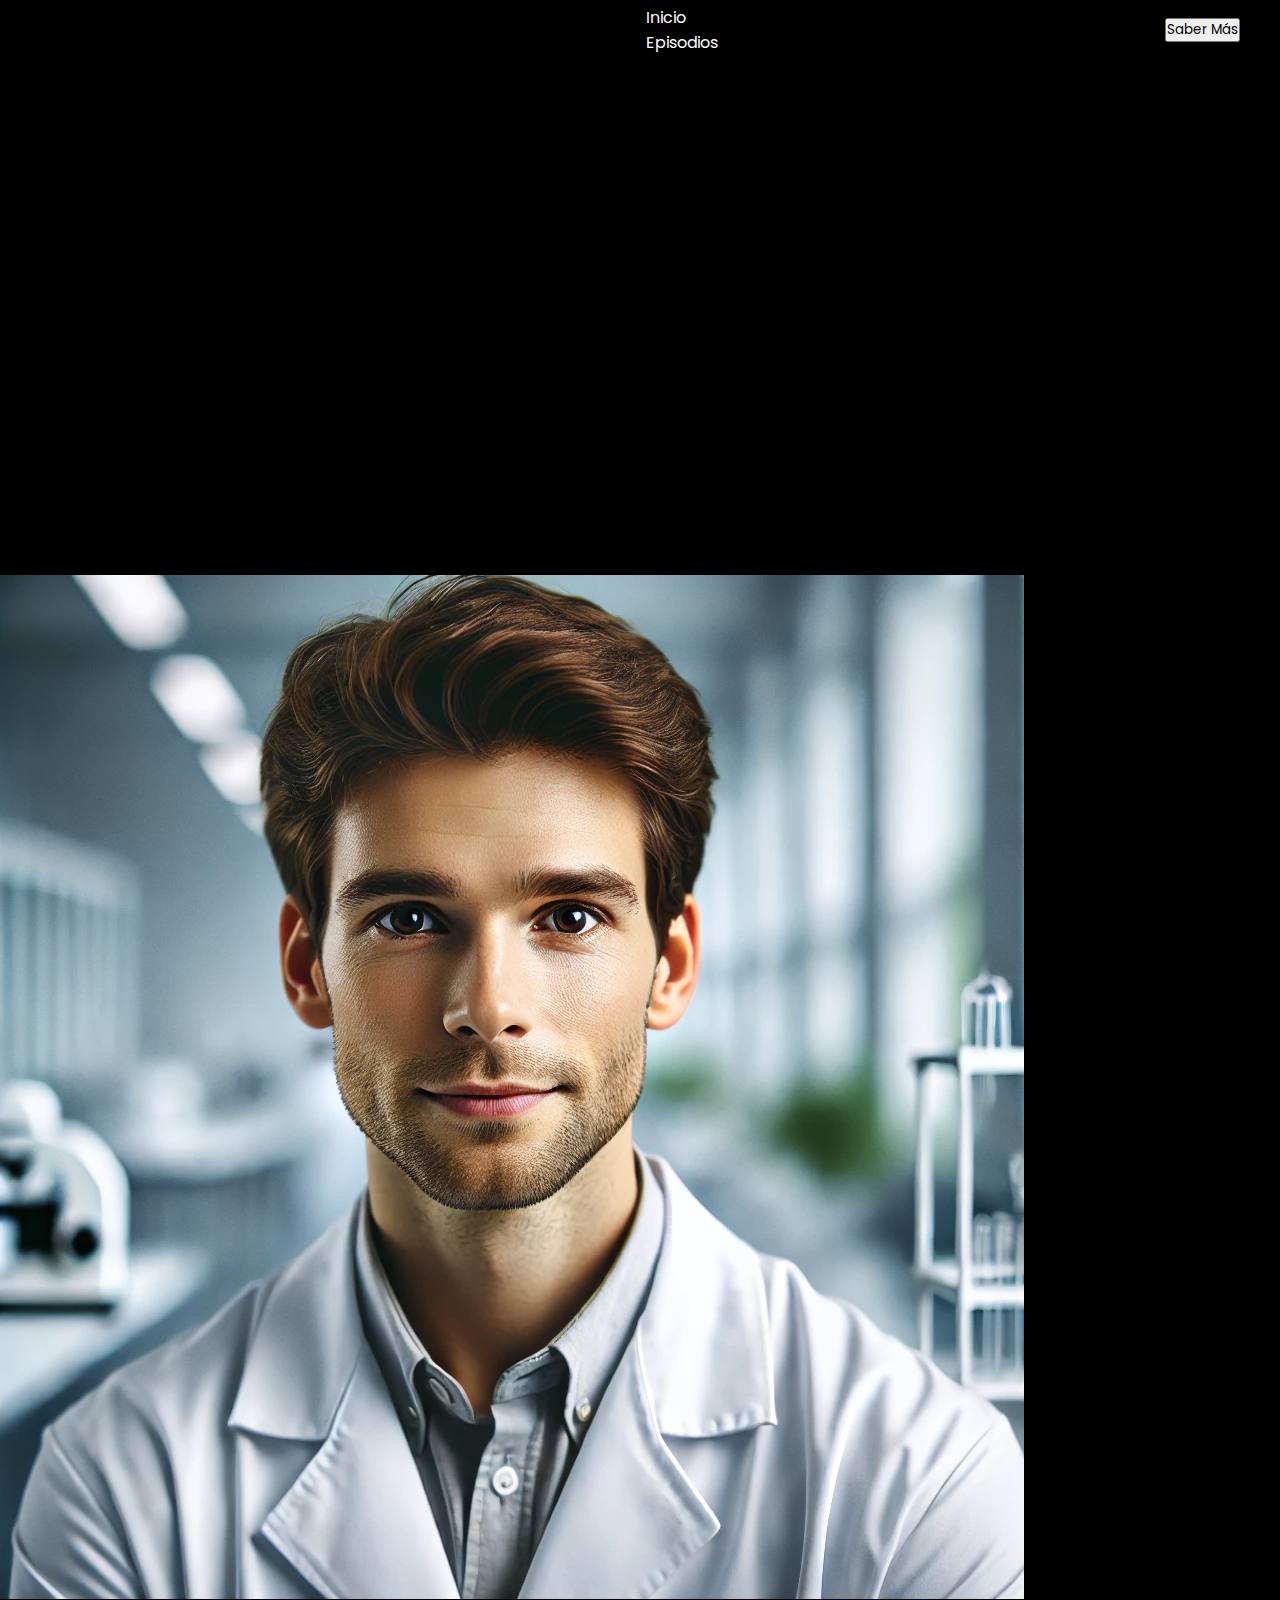
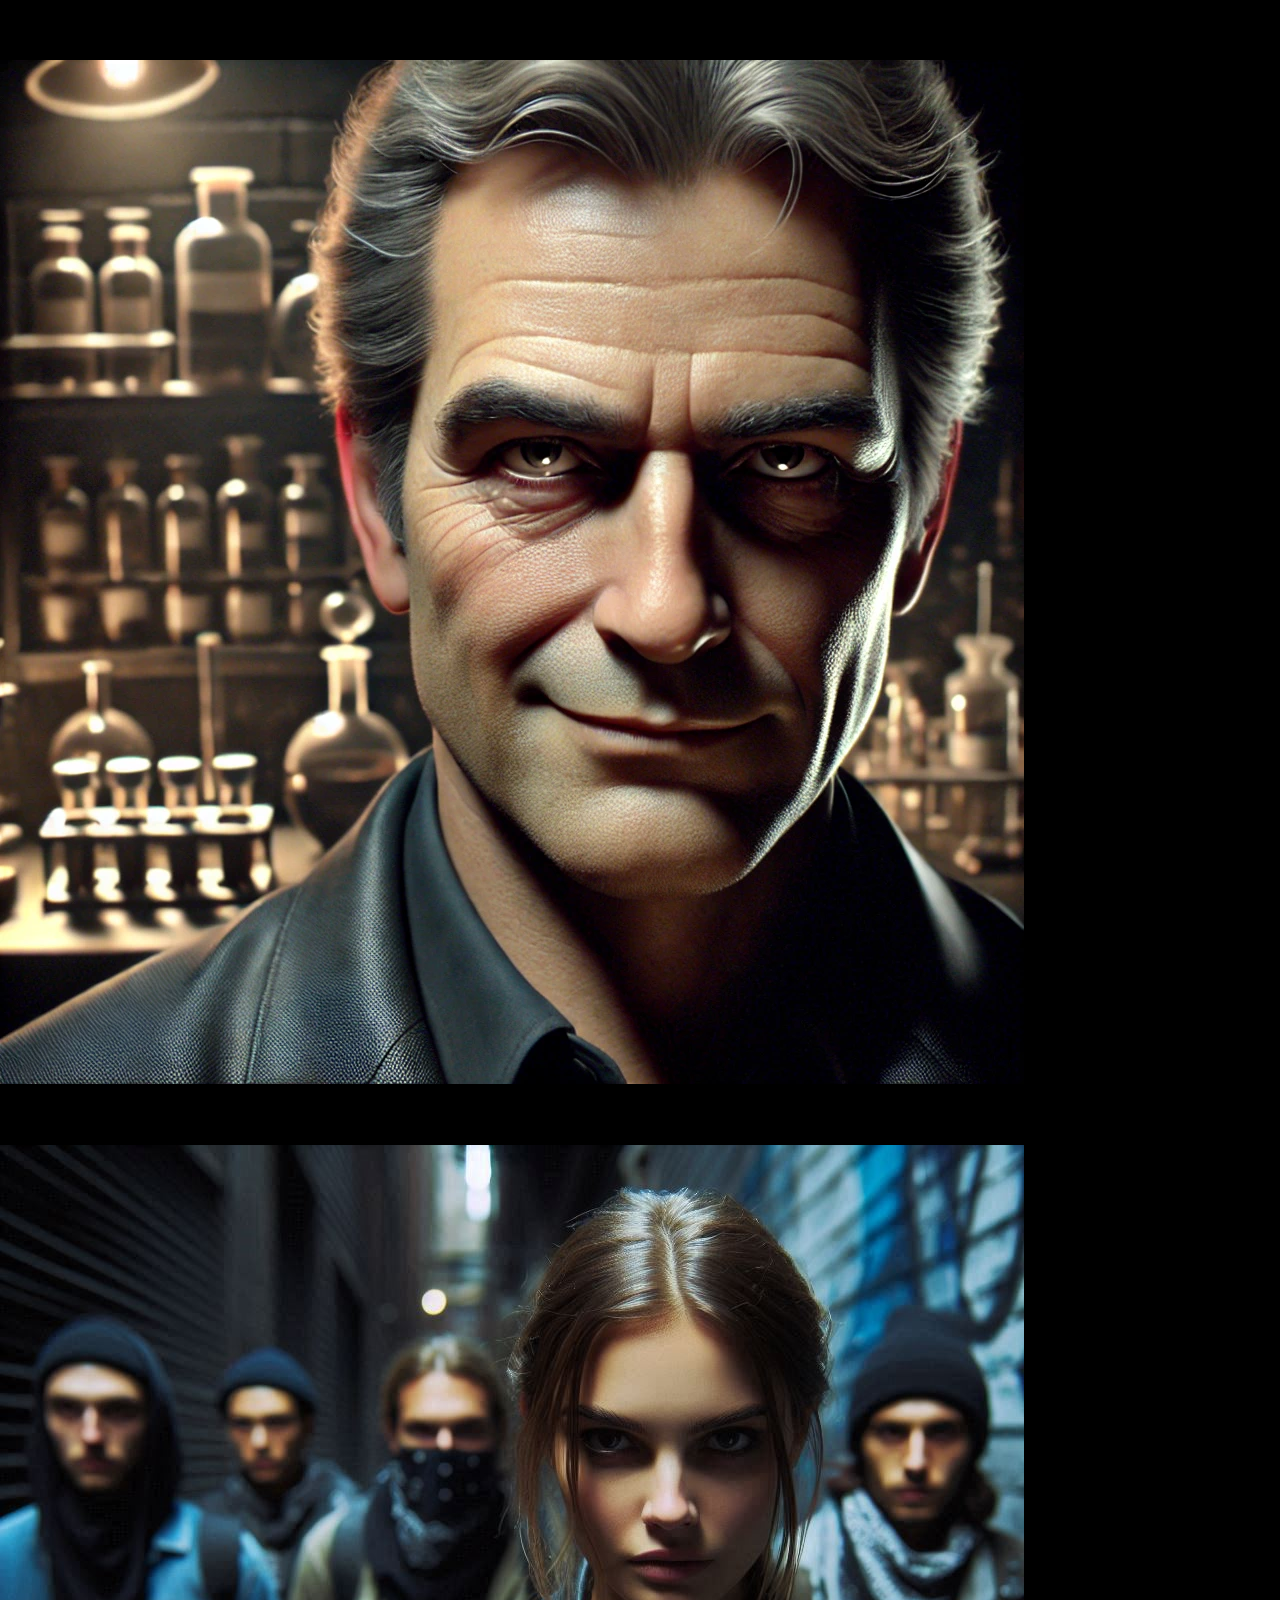
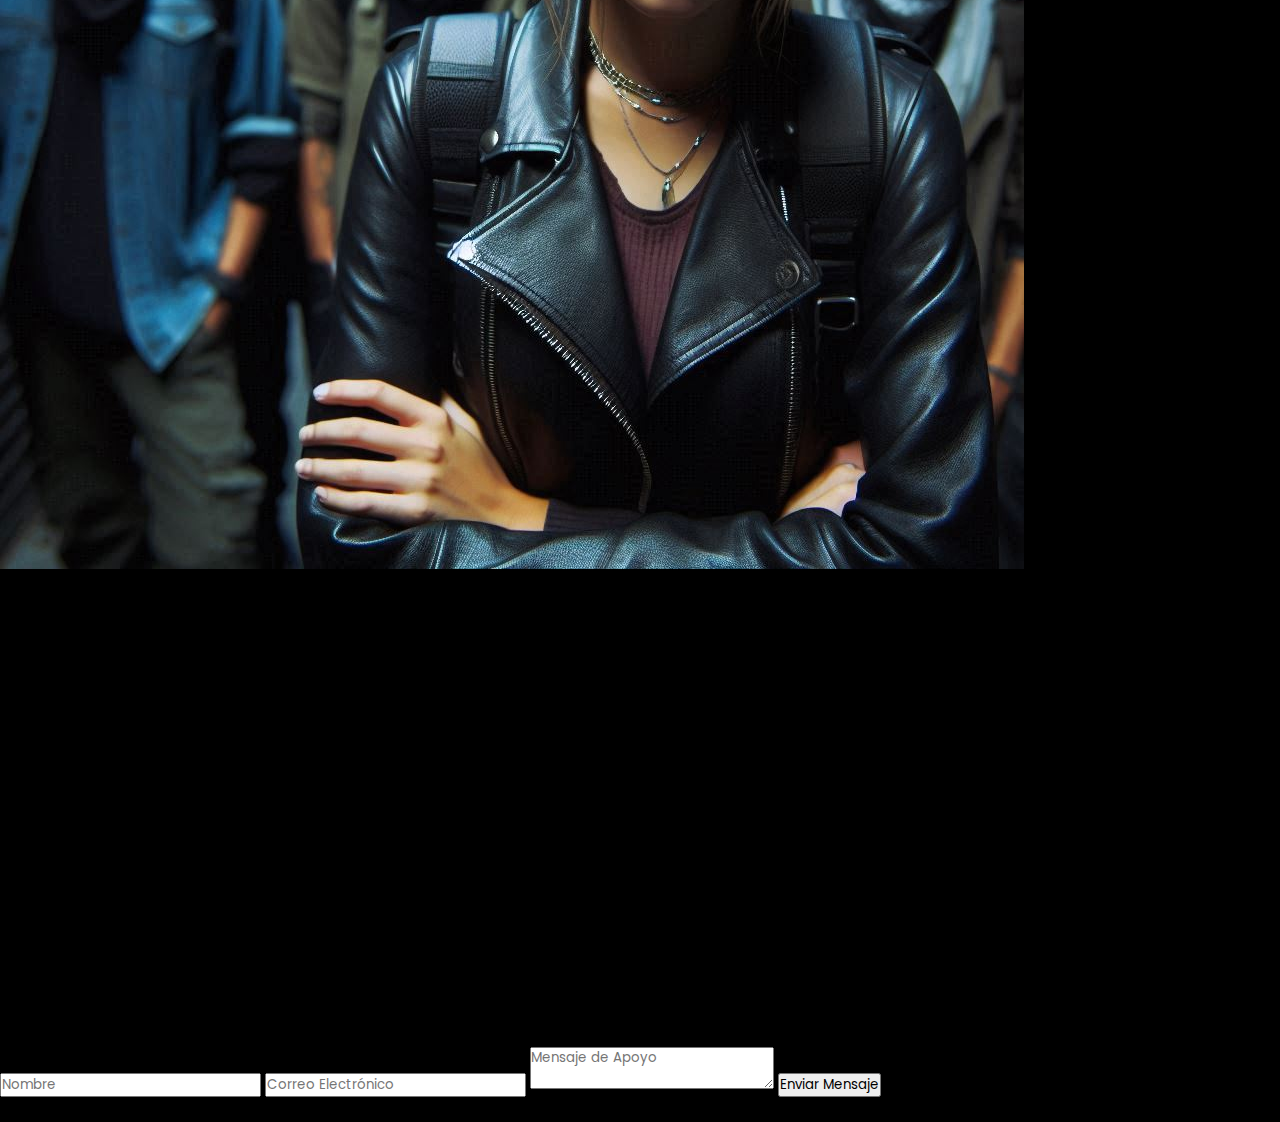
<file: index.html>
<!DOCTYPE html>
<html lang="en">
<head>
    <meta charset="UTF-8">
    <meta name="viewport" content="width=device-width, initial-scale=1.0">
    <title>Más allá del tiempo</title>
    <link rel="stylesheet" href="../css/style.css">
    <link rel="stylesheet" href="https://cdnjs.cloudflare.com/ajax/libs/font-awesome/6.6.0/css/all.min.css" 
        integrity="sha512-Kc323vGBEqzTmouAECnVceyQqyqdsSiqLQISBL29aUW4U/M7pSPA/gEUZQqv1cwx4OnYxTxve5UMg5GT6L4JJg==" 
        crossorigin="anonymous" referrerpolicy="no-referrer" />
</head>
<body>
    <header>
        <div class="navbar">
            <div class="logo">Más Allá Del Tiempo</div>
            <ul class="links">
                <li><a href="#hero">Inicio</a></li>
                <li><a href="portafolio.html">Episodios</a></li>
            </ul>
            <button onclick="window.location.href='#invitacion'" class="button">Saber Más</button>
        </div>
    </header>
    
    <main>
        <!-- Sección Hero -->
        <section id="hero">
            <h1>Bienvenidos a "Más Allá Del Tiempo"</h1>
            <p>Explora los misterios de la inmortalidad y el dilema del tiempo.</p>
        </section>

        <!-- Sección Introducción y Trailer -->
        <section id="intro-trailer">
            <div class="intro">
                <h2>Introducción a la Historia</h2>
                <p>Sumérgete en un viaje que explora los límites del tiempo y la inmortalidad. ¿Qué costo tendría la vida eterna? Acompaña a nuestros personajes mientras enfrentan dilemas éticos y personales que cambiarán sus vidas para siempre.</p>
            </div>
            <div class="trailer-video">
                <iframe width="560" height="315" src="https://www.youtube.com/embed/QfUMN_3fl9Y?si=QVNOnuh2Tui3tYvz" 
                        title="YouTube video player" frameborder="0" allow="accelerometer; autoplay; 
                        clipboard-write; encrypted-media; gyroscope; picture-in-picture" allowfullscreen>
                </iframe>
            </div>
        </section>

        <!-- Sección de Personajes -->
        <section id="personajes">
            <h2>Personajes Principales</h2>
            <div class="personajes-container">
                <div class="personaje">
                    <img src="../imagenes/Alex.webp" alt="Dr. Alex Rivers">
                    <h3>Dr. Alex Rivers</h3>
                    <p>Un científico brillante que lucha por los misterios de la vida eterna.</p>
                </div>
                <div class="personaje">
                    <img src="../imagenes/Morrow.webp" alt="Dr. Victor Morrow">
                    <h3>Dr. Victor Morrow</h3>
                    <p>El antagonista que desafía a Alex en su búsqueda de la inmortalidad.</p>
                </div>
                <div class="personaje">
                    <img src="../imagenes/8.jpg" alt="Evelyn Stone">
                    <h3>Evelyn Stone</h3>
                    <p>Una aliada clave en la lucha entre el tiempo y la inmortalidad.</p>
                </div>
            </div>
        </section>

        <!-- Sección Invitación -->
        <section id="invitacion">
            <h2>Únete a la Historia</h2>
            <p>Descubre más sobre el dilema de la inmortalidad y sé parte de esta emocionante aventura.</p>
            <div class="invitacion-video">
                <iframe width="560" height="315" src="https://www.youtube.com/embed/RpvOMAZxYTA?si=a9-I75WTOHWnnJ_-" 
                        title="YouTube video player" frameborder="0" allow="accelerometer; autoplay; 
                        clipboard-write; encrypted-media; gyroscope; picture-in-picture" allowfullscreen>
                </iframe>
            </div>
        </section>

        <!-- Sección de Contacto -->
        <section id="contacto">
            <h2>Apóyanos con tu Mensaje</h2>
            <form>
                <input type="text" placeholder="Nombre" required>
                <input type="email" placeholder="Correo Electrónico" required>
                <textarea placeholder="Mensaje de Apoyo"></textarea>
                <button type="submit">Enviar Mensaje</button>
            </form>
        </section>
    </main>

    <footer>
        <p>&copy; 2024 Más Allá Del Tiempo. Todos los derechos reservados.</p>
    </footer>

    <script src="../js/javascript.js"></script>
</body>
</html>
</file>
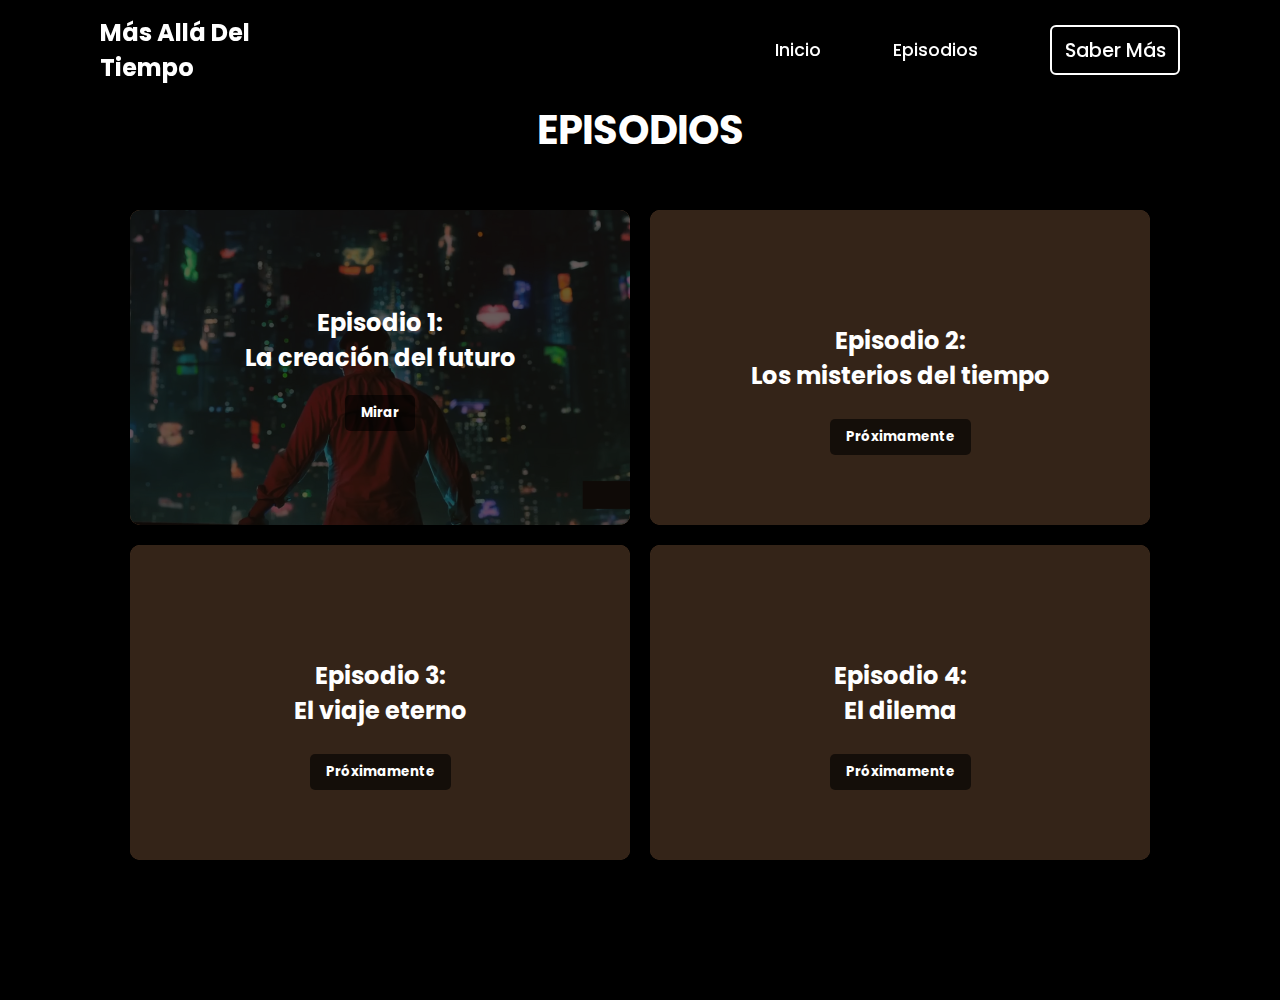
<file: portafolio.html>
<!DOCTYPE html>
<html lang="en">

<head>
    <meta charset="UTF-8">
    <meta name="viewport" content="width=device-width, initial-scale=1.0">
    <title>Más allá del tiempo</title>
    <link rel="stylesheet" href="../css/portafolio.css">
    <link rel="stylesheet" href="https://cdnjs.cloudflare.com/ajax/libs/font-awesome/6.6.0/css/all.min.css"
        integrity="sha512-Kc323vGBEqzTmouAECnVceyQqyqdsSiqLQISBL29aUW4U/M7pSPA/gEUZQqv1cwx4OnYxTxve5UMg5GT6L4JJg=="
        crossorigin="anonymous" referrerpolicy="no-referrer" />
</head>

<body>
    <header>
        <div class="navbar">
            <div class="logo">Más Allá Del Tiempo</div>
            <ul class="links">
                <li><a href="index.html">Inicio</a></li>
                <li><a href="portafolio.html">Episodios</a></li>
            </ul>
            <a href="./index.html">
                <button class="button">Saber Más</button>
            </a>
        </div>
    </header>

    <main>
        <section id="titulo">
            <h1>EPISODIOS</h1>
        </section>

        <section id="episodios">
            <div class="episodio">
                <img src="../imagenes/1.png" alt="Episodio 1">
                <div class="overlay">
                    <h2>Episodio 1: <br>La creación del futuro</h2>
                    <button class="ver" onclick="window.open('https://www.youtube.com/watch?v=Zhl5c7Uos_g&ab_channel=VALERIABOWERSGUTIERREZ', '_blank')">Mirar</button>
                </div>
            </div>

            <div class="episodio">
                <div class="overlay">
                    <h2>Episodio 2: <br>Los misterios del tiempo</h2>
                    <button class="ver-mas" onclick="alertProximamente()">Próximamente</button>
                </div>
            </div>

            <div class="episodio">
                <div class="overlay">
                    <h2>Episodio 3: <br>El viaje eterno</h2>
                    <button class="ver-mas" onclick="alertProximamente()">Próximamente</button>
                </div>
            </div>

            <div class="episodio">
                <div class="overlay">
                    <h2>Episodio 4: <br>El dilema</h2>
                    <button class="ver-mas" onclick="alertProximamente()" >Próximamente</button>
                </div>
            </div>
        </section>
    </main>


    <footer>
        <p>&copy; 2024 Más Allá Del Tiempo. Todos los derechos reservados.</p>
    </footer>

    <script src="../js/episodios.js"></script>
</body>

</html>
</file>
<file: css/style.css>
@import url('https://fonts.googleapis.com/css2?family=Poppins:ital,wght@0,100;0,200;0,300;0,400;0,500;0,600;0,700;0,800;0,900;1,100;1,200;1,300;1,400;1,500;1,600;1,700;1,800;1,900&display=swap');

* {
    font-family: 'Poppins', sans-serif;
    margin: 0;
    padding: 0;
    box-sizing: border-box;
}

body {
    height: 100vh;
    background-color: black;
    background-image: url();
    background-size: cover;
    background-position: center;
    
}

li {
    list-style: none;
}

a {
    text-decoration: none;
    color: #fff;
    font-size: 1rem;
}

a:hover {
    color: orange;
}

header {
    position: relative;
    padding: 0 2rem;
}

.navbar {
    width: 100%;
    height: 60px;
    max-width: 1200px;
    margin: 0 auto;
    display: flex;
    align-items: center;
    justify-content: space-between;
}

.navbar .logo a {
    font-size: 1.5rem;
    font-weight: bold;
}

.navbar .toggle-btn {
    color: #fff;
    font-size: 1.5rem;
    cursor: pointer;
    display: none;
}

.action-btn {
    background-color: orange;
    color: #fff;
    padding: 0.5rem 1rem;
    border: none;
    outline: none;
    border-radius: 20px;
    font-size: 0.8rem;
    font-weight: bold;
    cursor: pointer;
    transition: scale 0.2 ease;
}

.action-btn:hover {
    scale: 1.05;
    color: #fff;
}

.action-btn:active {
    scale: 0.95;
}

.dropdown_menu {
    display: none;
    position: absolute;
    right: 2rem;
    top: 60px;
    height: 0;
    width: 300px;
    background: rgba(255, 255, 255, 0.1);
    background: blur(15px);
    border-radius: 10px;
    overflow: hidden;
    transition: height 0.2s cubic-bezier(0.175, 0.885, 0.32, 1.275);
}

.dropdown_menu.open {
    height: 240px;
}

.dropdown_menu li {
    padding: 0.7rem;
    display: flex;
    align-items: center;
    justify-content: center;
}

.dropdown_menu .action-btn {
    width: 100%;
    display: flex;
    justify-content: center;
}

@media(max-width: 992px) {
    .navbar .links,
    .navbar .action-btn {
        display: none;
    }

    .navbar .toggle_btn {
        display: block;
    }

    .dropdown_menu {
        display: block;
    }
}
</file>
<file: css/portafolio.css>
@import url('https://fonts.googleapis.com/css2?family=Poppins:ital,wght@0,100;0,200;0,300;0,400;0,500;0,600;0,700;0,800;0,900;1,100;1,200;1,300;1,400;1,500;1,600;1,700;1,800;1,900&display=swap');

* {
    font-family: 'Poppins', sans-serif;
    margin: 0;
    padding: 0;
    box-sizing: border-box;
}

body {
    height: 100vh;
    background-color: black;
    background-size: cover;
    background-position: center;
    background-repeat: no-repeat;
}

li {
    list-style: none;
}

a {
    text-decoration: none;
    color: #fff;
    font-size: 1rem;
}

a:hover {
    color: orange;
}

header {
    position: fixed;
    top: 0;
    left: 0;
    width: 100%;
    padding: 20px 100px;
    display: flex;
    justify-content: space-between;
    align-items: center;
    z-index: 99;
    background-color: rgba(0, 0, 0, 0.5); /* Fondo semi-transparente */
    backdrop-filter: blur(10px); /* Efecto de difuminado */
}

.logo {
    color: #fff;
    user-select: none;
    font-size: 1.5rem;
    font-weight: bold;
}

.navbar {
    width: 100%;
    height: 60px;
    max-width: 1200px;
    margin: 0 auto;
    display: flex;
    align-items: center;
    justify-content: space-between;
    gap: 2rem;
}

.navbar a {
    position: relative;
    font-size: 1.1em;
    color: #fff;
    text-decoration: none;
    font-weight: 500;
    margin-left: 40px;
}

.navbar a::after {
    content: '';
    position: absolute;
    left: 0;
    bottom: -6px;
    width: 100%;
    height: 3px;
    background: #fff;
    border-radius: 5px;
    transform-origin: right;
    transform: scaleX(0);
    transition: transform .5s;
}

.navbar a:hover::after {
    transform-origin: left;
    transform: scaleX(1);
}

.navbar .links {
    display: flex;
    gap: 2rem;
    margin-left: 450px;
}

.button {
    width: 130px;
    height: 50px;
    background: transparent;
    border: 2px solid #fff;
    outline: none;
    border-radius: 6px;
    cursor: pointer;
    font-size: 1.1em;
    color: #fff;
    font-weight: 500;
    transition: .5s;
}

.navbar .button:hover {
    background: #fff;
    color: #111;
}

.action-btn {
    background-color: orange;
    color: #fff;
    padding: 0.5rem 1rem;
    border: none;
    outline: none;
    border-radius: 20px;
    font-size: 0.8rem;
    font-weight: bold;
    cursor: pointer;
    transition: scale 0.2 ease;
}

.action-btn:hover {
    scale: 1.05;
    color: #fff;
}

.action-btn:active {
    scale: 0.95;
}

.dropdown_menu {
    display: none;
    position: absolute;
    right: 2rem;
    top: 60px;
    height: 0;
    width: 300px;
    background: rgba(255, 255, 255, 0.1);
    background: blur(15px);
    border-radius: 10px;
    overflow: hidden;
    transition: height 0.2s cubic-bezier(0.175, 0.885, 0.32, 1.275);
}

.dropdown_menu.open {
    height: 240px;
}

.dropdown_menu li {
    padding: 0.7rem;
    display: flex;
    align-items: center;
    justify-content: center;
}

.dropdown_menu .action-btn {
    width: 100%;
    display: flex;
    justify-content: center;
}

#titulo h1 {
    color: white;
    text-align: center;
    margin-top: 100px;
    font-size: 2.5rem;
}

#titulo h1 {
    color: white;
    text-align: center;
    margin-top: 100px;
    font-size: 2.5rem;
}

#episodios {
    display: flex;
    flex-wrap: wrap; /* Permite que los elementos se ajusten en varias filas */
    gap: 20px;
    justify-content: center;
    margin-top: 50px;
}

.episodio {
    width: calc(500px);
    height: 315px;
    position: relative;
    overflow: hidden;
    border-radius: 10px;
    background-color: rgb(104, 72, 48);
    transition: transform 0.3s ease;
}

.episodio img {
    width: 100%;
    height: 100%;
    object-fit: cover;
    opacity: 0.7; /* Baja la opacidad de la imagen */
    border-radius: 10px;
}

.overlay {
    position: absolute;
    top: 0;
    left: 0;
    width: 100%;
    height: 100%;
    display: flex;
    flex-direction: column;
    align-items: center;
    justify-content: center;
    color: white;
    background-color: rgba(0, 0, 0, 0.5); /* Fondo semi-transparente */
    border-radius: 10px;
}

.overlay h2 {
    margin-bottom: 20px;
    text-align: center;
}

.episodio:hover {
    transform: scale(1.05);
}

.ver-mas {
    background-color: rgba(0, 0, 0, 0.6);
    color: white;
    border: none;
    padding: 8px 16px;
    border-radius: 5px;
    cursor: pointer;
    margin-bottom: 50px;
    font-weight: bold;
    position: absolute;
    bottom: 20px;
    transition: background-color 0.3s;
}

.ver {
    background-color: rgba(0, 0, 0, 0.6);
    color: white;
    border: none;
    padding: 8px 16px;
    border-radius: 5px;
    cursor: pointer;
    font-weight: bold;
    transition: background-color 0.3s;
}

.ver-mas:hover {
    background-color: orange;
}

.ver:hover {
    background-color: orange;
}
</file>
